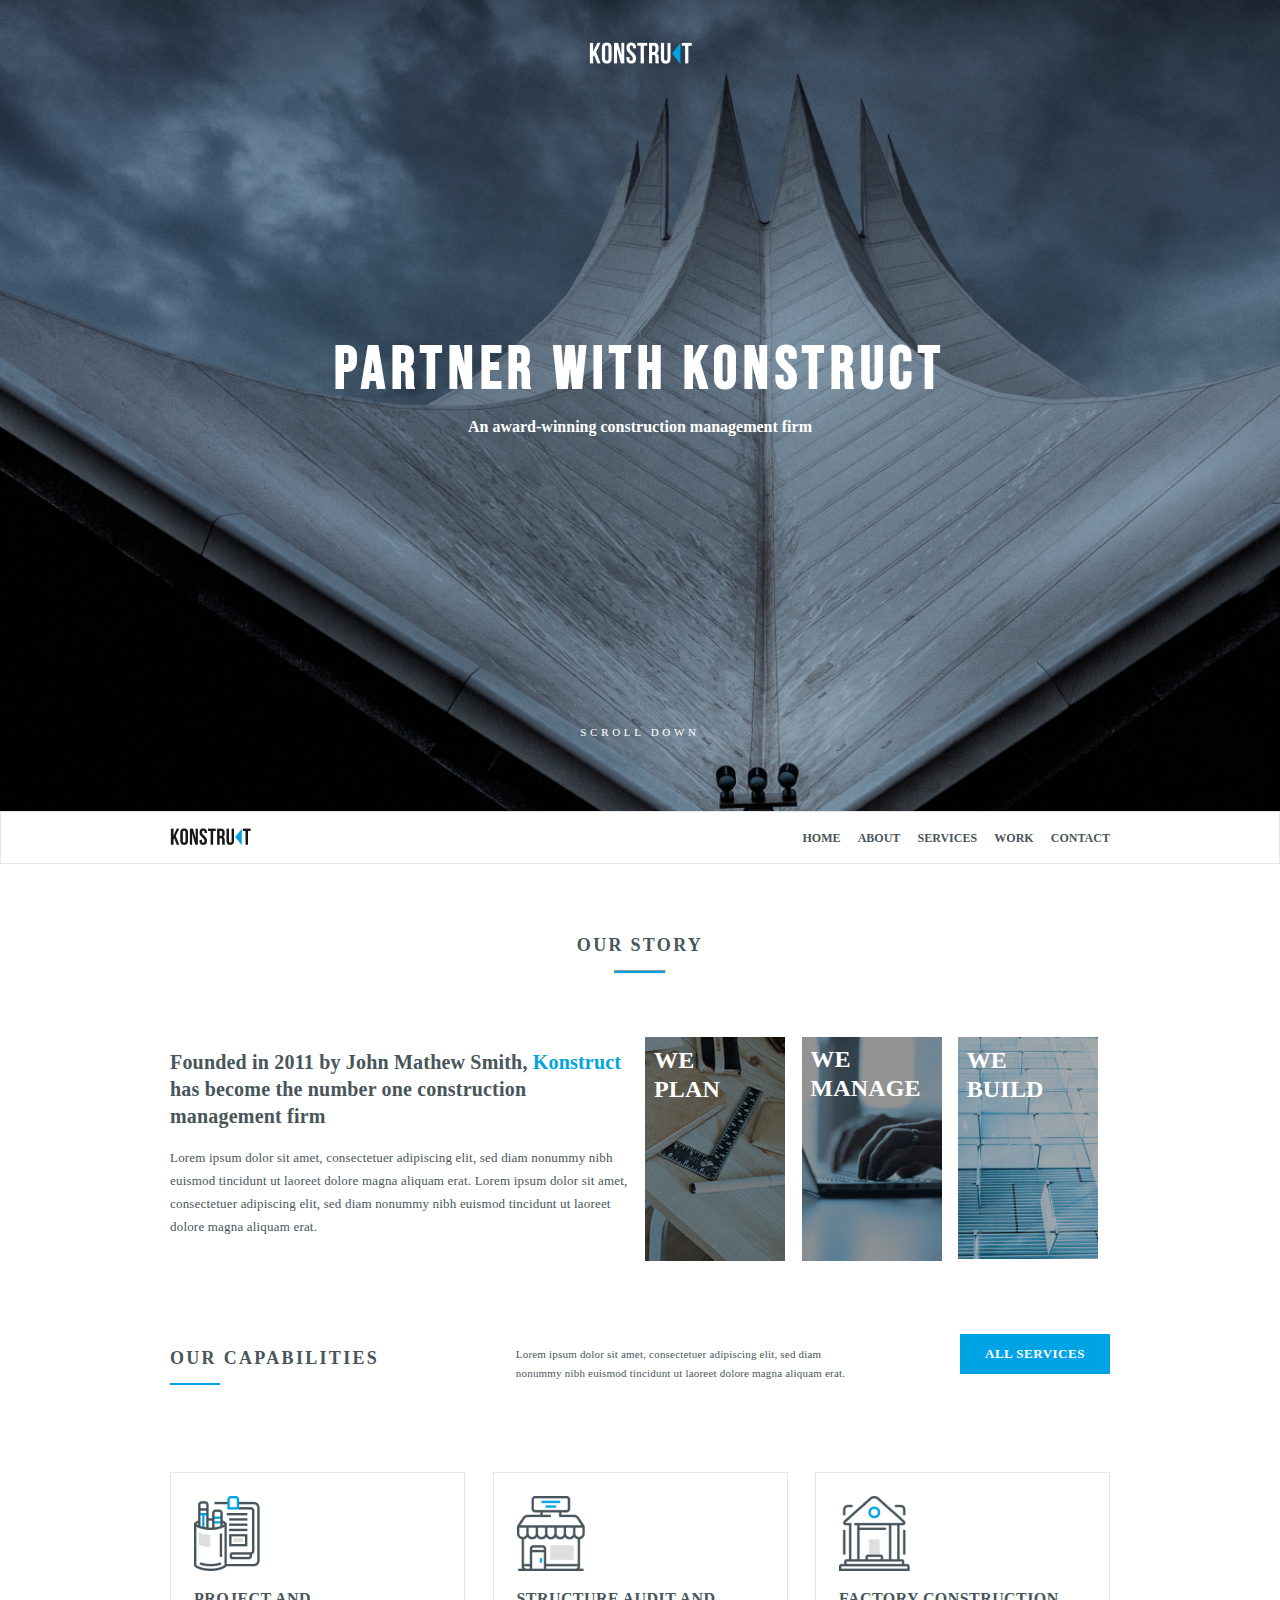
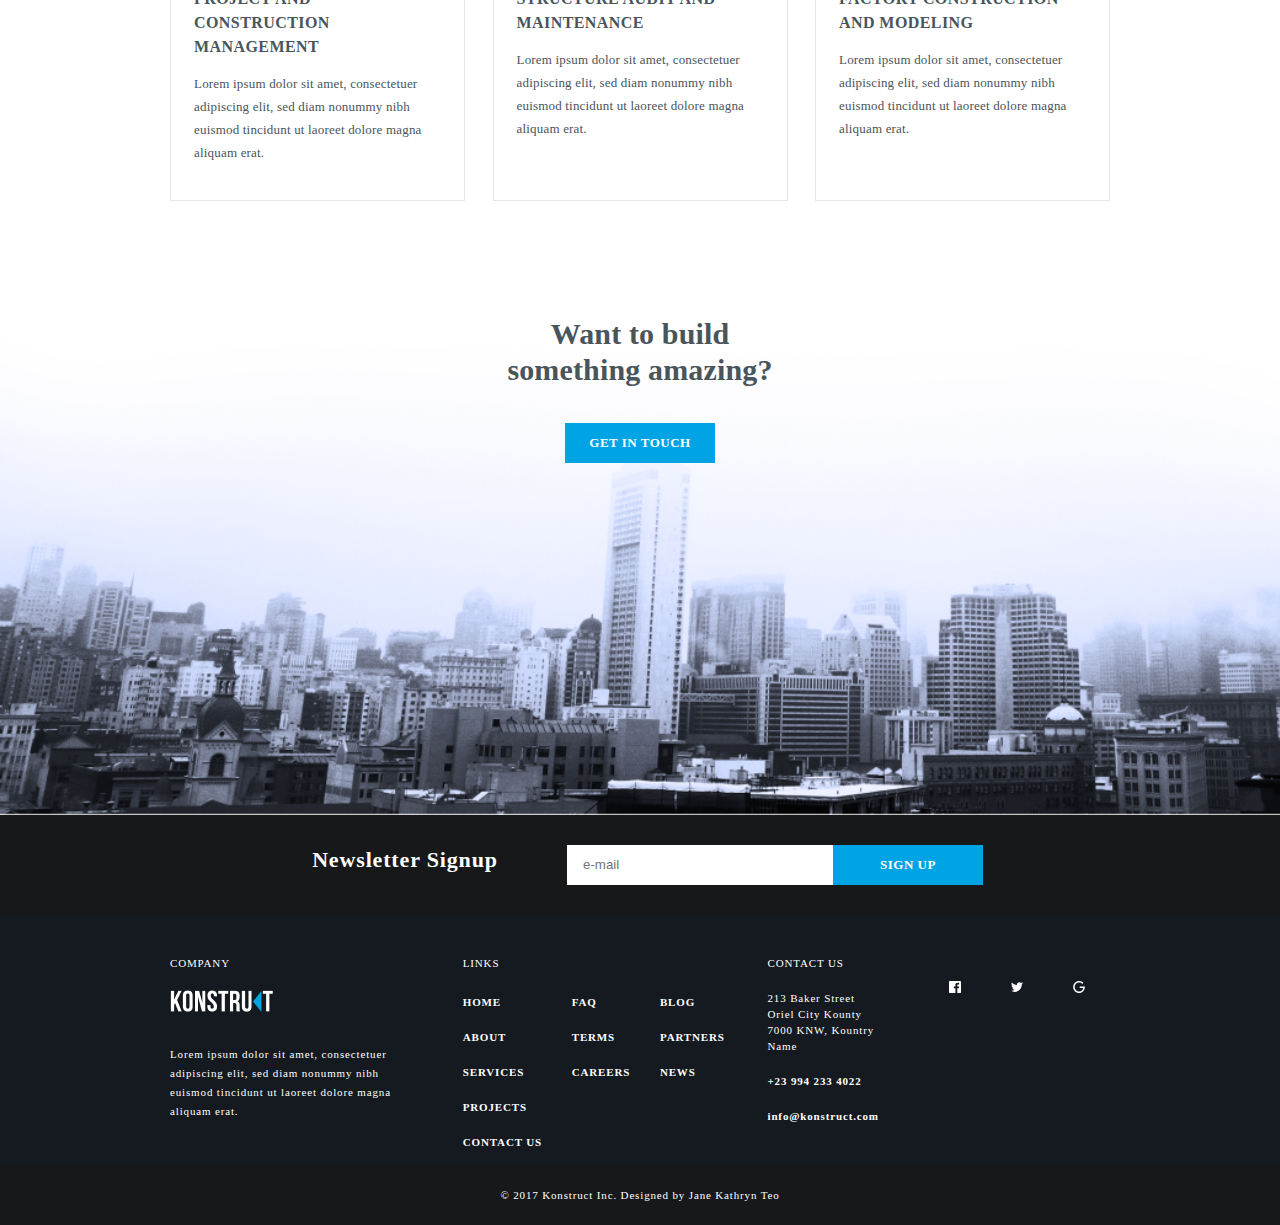
<file: index.html>
<!DOCTYPE html>
<html lang="en" xmlns="http://www.w3.org/1999/html">
<head>
    <meta charset="UTF-8">
    <title>konstruct-template</title>
    <link rel="stylesheet" href="./assets/css/style.css">
</head>
<body>
<header class="header">
    <div class="logo">
        <img src="./assets/img/projeco-logo.png">
    </div>
    <div class="header_text">
        <h1 class="header_h1">PARTNER WITH KONSTRUCT</h1>
        <p class="header_p">An award-winning construction management firm</p>
    </div>
    <div>
        <a class="scroll" href="#menu">SCROLL DOWN</a>
    </div>
</header>
<section class="navigation" id="menu">
    <nav class="navbar">
        <div class="column">
            <img src="./assets/img/projeco-logo-black.png">
        </div>
        <div class="column pass_right">
            <ul class="menu">
                <li><a href="#" class="menu_a">HOME</a></li>
                <li><a href="#" class="menu_a">ABOUT</a></li>
                <li><a href="#" class="menu_a">SERVICES</a></li>
                <li><a href="#" class="menu_a">WORK</a></li>
                <li><a href="#" class="menu_a">CONTACT</a></li>
            </ul>
        </div>
    </nav>
</section>
<section class="our_story">
    <div class="container">
        <h1 class="our_story_h1">OUR STORY</h1>
        <hr class="hr"/>
        <div class="our_story_desc">
            <div class="our_story_column">
                <h2 class="our_story_h2">Founded in 2011 by John Mathew Smith, <span
                        class="color_text"> Konstruct </span> has become
                    the number one construction management firm</h2>
                <p class="our_story_p">Lorem ipsum dolor sit amet, consectetuer adipiscing elit, sed diam nonummy nibh
                    euismod
                    tincidunt ut laoreet dolore magna aliquam erat. Lorem ipsum dolor sit amet, consectetuer adipiscing
                    elit,
                    sed diam nonummy nibh euismod tincidunt ut laoreet dolore magna aliquam erat.</p>
            </div>
            <div class="our_story_column our_story_column--right">
                <div class="we_plan">
                    <h3 class="we_plan_h3">we plan</h3>
                </div>
                <div class="we_manage">
                    <h3 class="we_manage_h3">we manage</h3>
                </div>
                <div class="we_build">
                    <h3 class="we_build_h3">we build</h3>
                </div>
            </div>
        </div>
    </div>
</section>
<section class="our_capabilities">
    <div class="our_container">
        <div class="column_1">
            <h1 class="our_capabilities_h1">OUR CAPABILITIES</h1>
            <hr class="our_capabilities_hr"/>
        </div>
        <div class="column_2">
            <p class="our_capabilities_p">Lorem ipsum dolor sit amet, consectetuer adipiscing elit, sed diam nonummy
                nibh euismod tincidunt ut laoreet dolore magna aliquam erat.</p>
        </div>
        <div class="column_3">
            <button class="button_all_services">ALL SERVICES</button>
        </div>
    </div>
</section>
<section class="example">
    <div class="example_construction">
        <img src="./assets/img/construction.png">
        <h1 class="construction_h1">PROJECT AND CONSTRUCTION MANAGEMENT</h1>
        <p class="construction_p">Lorem ipsum dolor sit amet, consectetuer adipiscing elit, sed diam nonummy nibh
            euismod tincidunt ut laoreet dolore magna aliquam erat.</p>
    </div>
    <div class="example_maintenance">
        <img src="./assets/img/meintrnance.png">
        <h1 class="meintrnance_h1">STRUCTURE AUDIT AND MAINTENANCE</h1>
        <p class="meintrnance_p">Lorem ipsum dolor sit amet, consectetuer adipiscing elit, sed diam nonummy nibh euismod
            tincidunt ut laoreet dolore magna aliquam erat.</p>
    </div>
    <div class="example_modeling">
        <img src="./assets/img/modeling.png">
        <h1 class="modeling_h1">FACTORY CONSTRUCTION AND MODELING</h1>
        <p class="modeling_p">Lorem ipsum dolor sit amet, consectetuer adipiscing elit, sed diam nonummy nibh euismod
            tincidunt ut laoreet dolore magna aliquam erat.</p>
    </div>
</section>
<section>
    <div class="city_img">
        <div class="city_question">
            <h1 class="city_question_h1">Want to build something amazing?</h1>
        </div>
        <div class="button">
            <button class="button_text">GET IN TOUCH</button>
        </div>
    </div>
</section>
<section class="newsletter_section">
    <div class="newsletters_container">
        <div class="newsletter_column">
            <h1 class="newsletter_h1">Newsletter Signup</h1>
        </div>
        <div class="input_column">
            <input class="input_email" placeholder="e-mail" type="email" name="#" />
            <button type="submit" class="button_signup">SIGN UP</button>
        </div>
    </div>
</section>
<footer class="footer">
    <div class="footer_container">
        <div class="company">
            <div class="footer_label">
                <label>COMPANY</label>
            </div>
            <img src="./assets/img/projeco-logo.png">
            <p class="company_p">Lorem ipsum dolor sit amet, consectetuer adipiscing elit, sed diam nonummy nibh euismod
                tincidunt ut laoreet dolore magna aliquam erat.</p>
        </div>
        <div>
            <div class="footer_label">
                <label>LINKS</label>
            </div>
            <div class="links_container">
                <div class="links_column_1">
                    <ul class="links_ul">
                        <li><a class="links_a" href="#">HOME</a></li>
                        <li><a class="links_a" href="#">ABOUT</a></li>
                        <li><a class="links_a" href="#">SERVICES</a></li>
                        <li><a class="links_a" href="#">PROJECTS</a></li>
                        <li><a class="links_a" href="#">CONTACT US</a></li>

                    </ul>
                </div>
                <div class="links_column_2">
                    <ul class="links_ul">
                        <li><a class="links_a" href="#">FAQ</a></li>
                        <li><a class="links_a" href="#">TERMS</a></li>
                        <li><a class="links_a" href="#">CAREERS</a></li>
                    </ul>
                </div>
                <div class="links_column_3">
                    <ul class="links_ul">
                        <li><a class="links_a" href="#">BLOG</a></li>
                        <li><a class="links_a" href="#">PARTNERS</a></li>
                        <li><a class="links_a" href="#">NEWS</a></li>
                    </ul>
                </div>
            </div>
        </div>
        <div class="contacts_column">
            <div class="footer_label">
                <label>CONTACT US</label>
            </div>
            <p class="links_p">213 Baker Street Oriel City Kounty 7000 KNW, Kountry Name</p>
            <a class="links_a" href="tel:+23 994 233 4022">+23 994 233 4022</a>
            <a class="links_a" href="mailto:info@konstruct.com">info@konstruct.com</a>
        </div>
        <div class="social_column">
            <div class="social_container">
                <div>
                    <a href="https://www.facebook.com/"> <img class="social_img" src="./assets/img/-facebook.svg"></a>
                </div>
                <div>
                    <a href="https://twitter.com/?lang=ru"> <img class="social_img" src="./assets/img/twitter.svg"></a>
                </div>
                <div>
                    <a href="https://www.google.com/"> <img class="social_img" src="./assets/img/-google-glass.svg"></a>
                </div>
            </div>
        </div>
    </div>
    <div class="copy">
        <p class="copy_p">© 2017 Konstruct Inc. Designed by Jane Kathryn Teo</p>
    </div>
</footer>
</body>
</html>
</file>
<file: assets/css/style.css>
@font-face {
    font-family: Bebas Neue; /* Имя шрифта */
    src: url(../fonts/BebasNeue-Regular.ttf); /* Путь к файлу со шрифтом */
}

html {
    scroll-behavior: smooth;
}

body {
    margin: 0;
    font-family: "Bebas Neue", serif;
}

.header {
    background: url("../img/bg.png") no-repeat;
    width: 100%;
    min-height: 769px;
    background-size: cover;
    padding-top: 41.84px;
    display: flex;
    flex-direction: column;
    justify-content: space-between;
    align-items: center;
}

.container {
    max-width: 940px;
    width: 100%;
    margin: 0 auto;
}

.header_text {
    text-align: center;
}

.header_h1 {
    font-family: "Bebas Neue", serif;
    font-size: 60px;
    line-height: 70px;
    letter-spacing: 5.70937px;
    color: #FFFFFF;
    width: 953px;
    height: 60px;
    margin: 0;
}

.header_p {
    font-family: Open Sans;
    font-style: normal;
    font-weight: 600;
    font-size: 16px;
    line-height: 22px;
    color: #FFFFFF;
    margin: 21px;
}

.scroll {
    font-family: Open Sans;
    font-style: normal;
    font-weight: 600px;
    font-size: 11px;
    line-height: 15px;
    display: flex;
    align-items: flex-end;
    text-align: center;
    letter-spacing: 3.7px;
    color: #FFFFFF;
    text-decoration: none;
    margin-bottom: 71px;
}

.navbar {
    display: flex;
    justify-content: space-between;
    max-width: 940px;
    margin: 0 auto;
}

.navigation {
    border: 1px solid #E6E6E6;
}

.column {
    display: flex;
    align-items: center;
    width: 50%;
}

.menu {
    padding: 0;
    list-style: none;
    display: flex;
    align-items: center;
    max-width: 307.5px;
    width: 100%;
    justify-content: space-between;
}

.pass_right {
    align-items: flex-end;
    justify-content: flex-end;
}

.menu_a {
    width: 100%;
    height: 16px;
    top: 25px;

    font-family: Open Sans;
    font-style: normal;
    font-weight: 600;
    font-size: 12px;
    color: #48555B;
    text-decoration: none;
}

.hr {
    width: 50px;
    height: 2px;
    background-color: #00A4E5;
}

.our_story {
    padding-top: 57px;
}

.our_story .our_story_h1 {
    text-align: center;
    font-family: Open Sans;
    font-style: normal;
    font-weight: bold;
    font-size: 18px;
    line-height: 25px;
    letter-spacing: 2.30625px;
    color: #48555B;
}

.our_story_desc {
    display: flex;
    justify-content: space-between;
    padding-top: 50px;
}

.our_story_h2 {
    font-family: Open Sans;
    font-style: normal;
    font-weight: bold;
    font-size: 20px;
    line-height: 27px;
    letter-spacing: 0.1875px;
    color: #48555B;
}

.our_story_p {
    font-family: Open Sans;
    font-style: normal;
    font-weight: normal;
    font-size: 13px;
    line-height: 23px;
    display: flex;
    align-items: center;
    letter-spacing: 0.1875px;
    color: #48555B;
}

.our_story_column {
    width: 50%;
}

.color_text {
    color: #00A4E5;;
}

.our_story_column--right {
    display: flex;
    justify-content: space-between;
}

.we_plan {
    background: url("../img/we_plan_bg.png") no-repeat;
    width: 140px;
    height: 224px;
    padding: 9px;
    margin: 5px;
}

.we_plan_h3 {
    font-family: Open Sans;
    font-style: normal;
    font-weight: 800;
    font-size: 24px;
    line-height: 29px;
    letter-spacing: 0.1875px;
    color: #FFFFFF;
    text-transform: uppercase;
    width: 68px;
    margin: 0;
}

.we_manage {
    background: url("../img/we_manage_bg.png") no-repeat;
    width: 140px;
    height: 224px;
    padding: 8px;
    margin: 5px;
}

.we_manage_h3 {
    font-family: Open Sans;
    font-style: normal;
    font-weight: 800;
    font-size: 24px;
    line-height: 29px;
    letter-spacing: 0.1875px;
    color: #FFFFFF;
    text-transform: uppercase;
    width: 110px;
    margin: 0;
}

.we_build {
    background: url("../img/we_build_bg.png") no-repeat;
    width: 140px;
    height: 224px;
    padding: 9px;
    margin: 5px;
}

.we_build_h3 {
    font-family: Open Sans;
    font-style: normal;
    font-weight: 800;
    font-size: 24px;
    line-height: 29px;
    letter-spacing: 0.1875px;
    color: #FFFFFF;
    text-transform: uppercase;
    width: 76px;
    margin: 0;
}

.our_capabilities {
    margin-top: 50px;
}

.our_container {
    max-width: 940px;
    width: 100%;
    margin: 0 auto;
    display: flex;
    justify-content: space-between;
}

.our_capabilities_h1 {
    font-family: Open Sans;
    font-style: normal;
    font-weight: bold;
    font-size: 18px;
    line-height: 25px;
    letter-spacing: 2.30625px;
    color: #48555B;
}

.our_capabilities_hr {
    width: 50px;
    height: 2px;
    margin: 0;
    background: #00A4E5;
    border: none;
}

.our_capabilities_column {
    display: flex;
    align-items: center;
    justify-content: center;
}

.our_capabilities_p {
    font-family: Open Sans;
    font-style: normal;
    font-weight: normal;
    font-size: 11px;
    line-height: 19px;
    display: flex;
    align-items: center;
    letter-spacing: 0.2px;
    color: #48555B;
}

.button_all_services {
    background: #00A4E5;
    border: none;
    font-family: Open Sans;
    font-style: normal;
    font-weight: bold;
    font-size: 13px;
    line-height: 18px;
    letter-spacing: 0.5px;
    color: #FFFFFF;
    width: 150px;
    height: 40px;
}

.column_1 {
    width: 247px;
}

.column_2 {
    width: 345.4px;
}

.column_3 {
    width: 150px;
}

.example {
    max-width: 940px;
    width: 100%;
    margin: 0 auto;
    display: flex;
    justify-content: space-between;
    padding-top: 78px;
}

.example_construction {
    background: #FFFFFF;
    border: 1px solid #E6E6E6;
    padding: 23px;
    width: 295px;
    box-sizing: border-box;
}

.example_maintenance {
    border: 1px solid #E6E6E6;
    padding: 23px;
    width: 295px;
    box-sizing: border-box;
}

.example_modeling {
    border: 1px solid #E6E6E6;
    padding: 23px;
    width: 295px;
    box-sizing: border-box;
}

.construction_h1, .meintrnance_h1, .modeling_h1 {
    font-family: Open Sans;
    font-style: normal;
    font-weight: bold;
    font-size: 16px;
    line-height: 24px;
    letter-spacing: 0.426667px;
    color: #48555B;
}

.construction_p, .meintrnance_p, .modeling_p {
    font-family: Open Sans;
    font-style: normal;
    font-weight: normal;
    font-size: 13px;
    line-height: 23px;
    letter-spacing: 0.1875px;
    color: #48555B;
}

.city_img {
    background: url("../img/city.png") no-repeat;
    width: 100%;
    min-height: 499px;
    background-size: cover;
    padding-top: 115px;
}

.city_question {
    text-align: center;
}

.city_question_h1 {
    font-family: Open Sans;
    font-style: normal;
    font-weight: bold;
    font-size: 30px;
    line-height: 36px;
    letter-spacing: 0.15px;
    color: #48555B;
    margin: 0 auto;
    width: 304px;
    height: 72px;
    padding-bottom: 35px;
}

.button {
    text-align: center;
}

.button_text {
    width: 150px;
    height: 40px;
    background: #00A4E5;
    border: none;
    font-family: Open Sans;
    font-style: normal;
    font-weight: bold;
    font-size: 13px;
    line-height: 18px;
    letter-spacing: 0.5px;
    color: #FFFFFF;
}

.newsletter_section {
    background: #171819;
    width: 100%;
    height: 100px;
    display: flex;
    justify-content: space-between;
}

.newsletter_column {
    width: 216px;
    height: 30px;
}

.newsletter_h1 {
    font-family: Open Sans;
    font-style: normal;
    font-weight: bold;
    font-size: 22px;
    line-height: 30px;
    text-align: center;
    letter-spacing: 0.846154px;
    color: #FFFFFF;
    margin: 0;
}

.input_column {
    display: flex;
}

.button_signup {
    width: 150px;
    height: 40px;
    background: #00A4E5;
    border: none;
    font-family: Open Sans;
    font-style: normal;
    font-weight: bold;
    font-size: 13px;
    line-height: 18px;
    letter-spacing: 0.5px;
    color: #FFFFFF;
}

.input_email {
    width: 250px;
    height: 40px;
    border: none;
    padding: 0 0 0 16px;
}

.newsletters_container {
    display: flex;
    justify-content: space-between;
    max-width: 686px;
    width: 100%;
    margin: 30px auto;
}

.footer {
    background: #141A20;
    width: 100%;
    height: 240px;
    padding-top: 41px;
}

.company {
    font-family: Open Sans;
    font-style: normal;
    font-weight: normal;
    font-size: 11px;
    line-height: 15px;
    letter-spacing: 0.846154px;
    color: #FFFFFF;
    width: 250px;
    height: 148px;
}

.company_p {
    font-family: Open Sans;
    font-style: normal;
    font-weight: normal;
    font-size: 11px;
    line-height: 19px;
    letter-spacing: 0.85px;
    color: #FFFFFF;
    padding-top: 16.06px;
}

.footer_container {
    max-width: 940px;
    display: flex;
    justify-content: space-between;
    width: 100%;
    margin: 0 auto;
}

.footer_label {
    padding-bottom: 19.84px;
    font-family: Open Sans;
    font-style: normal;
    font-weight: normal;
    font-size: 11px;
    line-height: 15px;
    letter-spacing: 0.846154px;
    color: #FFFFFF;
}

.links_container {
    display: flex;
    justify-content: space-between;
    width: 262px;
}

.links_ul {
    list-style: none;
    padding-left: 0;
    margin: 0;
}

.links_a {
    font-family: Open Sans;
    font-style: normal;
    font-weight: 600;
    font-size: 11px;
    line-height: 25px;
    letter-spacing: 0.846154px;
    color: #FFFFFF;
    text-decoration: none;
    padding-bottom: 10px;
    display: block;
}

.links_p {
    font-family: Open Sans;
    font-style: normal;
    font-weight: normal;
    font-size: 11px;
    line-height: 16px;
    letter-spacing: 0.846154px;
    color: #FFFFFF;
    margin: 0;
    padding-bottom: 15px;
}

.contacts_column {
    width: 114px;
}

.social_container {
    display: flex;
    justify-content: space-between;
}

.social_img {
    width: 12.04px;
    height: 12.04px;
    padding: 24.95px;
    margin: 0;
}

.copy {
    height: 60px;
    background: #171819;
    display: flex;
    justify-content: center;
    align-items: center;
}

.copy_p {
    font-family: Open Sans;
    font-style: normal;
    font-weight: normal;
    font-size: 11px;
    line-height: 15px;
    letter-spacing: 0.846154px;
    color: #FFFFFF;
    margin: 0;
}
</file>
